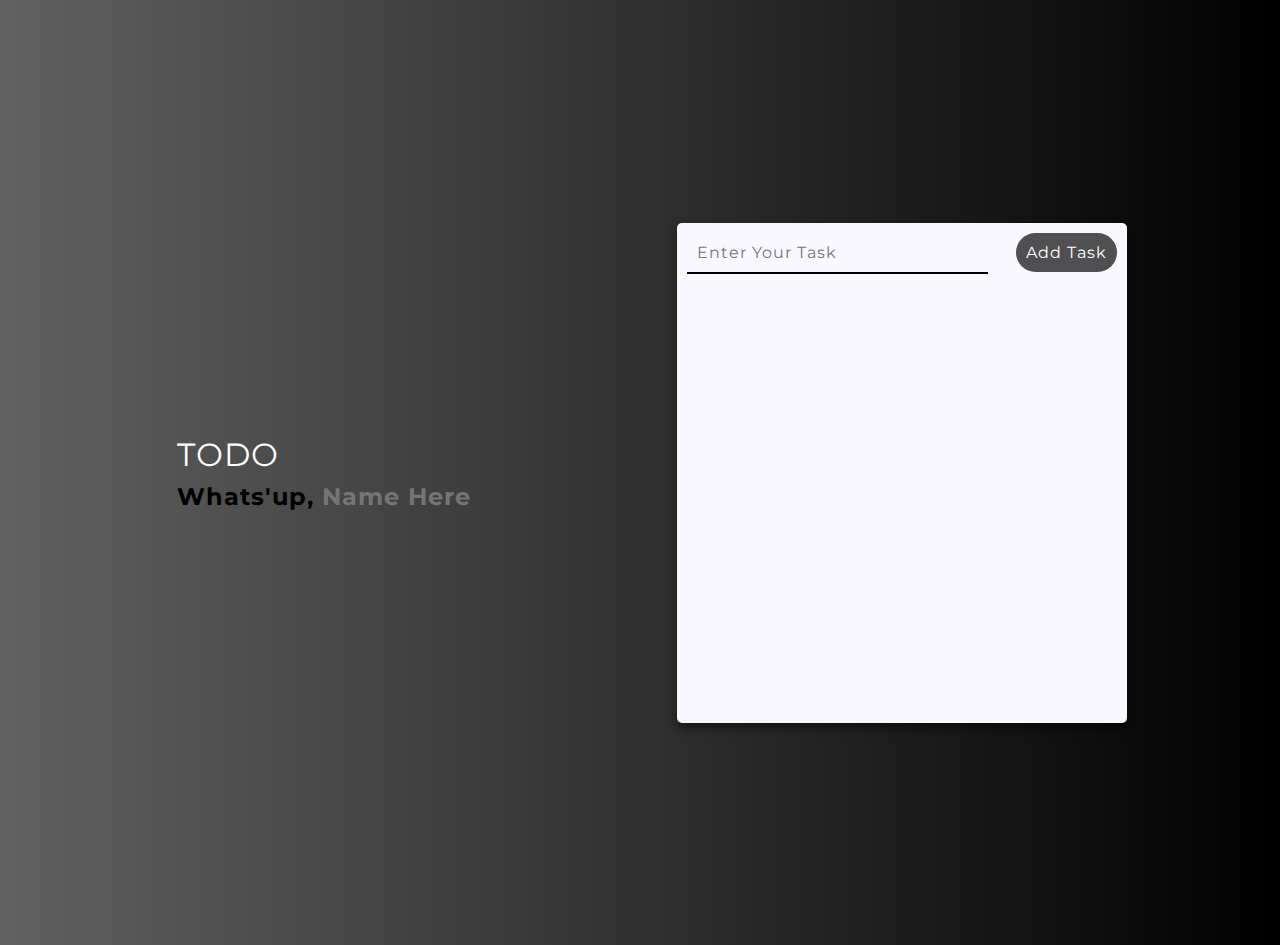
<file: index.html>
<!DOCTYPE html>
<html>
    <head>
        <meta charset="utf-8">
        <meta http-equiv="X-UA-Compatible" content="IE=edge">
        <title>TODO</title>
        <meta name="description" content="">
        <meta name="viewport" content="width=device-width, initial-scale=1">
        <link rel="stylesheet" href="/style.css">
    </head>
    <body>
        <header class="title">
            <h1>TODO</h1>
            <h2>Whats'up,<input type="text" id="name" placeholder="Name here"></h2>
        </header>

        <div id="container">
            <div class="inline">
            <input id="input" type="text" placeholder="Enter your Task"><span id="add-item">Add Task</span></div>
            <!-- <button id="" type="submit">Add Item</button> -->
            <ul id="item-list">
            </ul>
        </div>

        <script src="/app.js" async defer></script>
    </body>
</html>
</file>
<file: style.css>
@import url('https://fonts.googleapis.com/css2?family=Montserrat&display=swap');
*{
    margin: 0;
    padding: 0;
    box-sizing: border-box;
    letter-spacing: 1px;
    font-family: 'Montserrat', sans-serif;
    text-transform: capitalize;
}
.inline{
    display: inline;
}
h1{
    color: #313154;
    font-size: 1.25rem;
    font-weight: 400;
    margin-bottom: 0.5rem;
     
}
.title input{
    /* display: flex; */
    margin-left: 0.5rem;
    flex: 1 1 0%;
    min-width: 0;
    color: #c1c1c1;
    font-size: 1.5rem;
    font-weight: 700;
}
#name {
    appearance: none;
    border: none;
    outline: none;
    background: none;
    cursor: initial;
}
header{
    margin-top: 2rem;
    margin-bottom: 2rem;
    padding-left: 1.5rem;
    padding-right: 1.5rem;
}
.title h1 {
    font-size: 2rem;
    color: #fff
}
.title h2 {
    color: rgb(0, 0, 0);
}
#input{
    width: 70%;
    border: none;
    border-bottom: 2px solid #000;
    background: none;
    padding: 10px;
    outline: none;
    font-size: 16px;
    margin-bottom: 10px;
}
#add-item{
    cursor: pointer;
    float: right;
    font-weight: 400;
    background: rgba(0, 0, 0, 0.678);
    padding: 10px;
    border: none;
    border-radius: 50px;
    color: #fff;
}
#add-item:hover{
    background: #616161;
    color: #fff;
}

body{
    min-height: 105vh;
    display: flex;
    align-items: center;
    justify-content: center;
    background-image: linear-gradient(to right, #616161 0%, black 100%);
    align-content: center;
    flex-wrap: wrap;
    flex-direction: row;
}
/* .title{
    position: absolute;
    text-align: center;
    top: 0%;
    color: aliceblue;
    
    
} */
#container {
    height: 500px;
    width: 450px;
    background-color: rgba(249, 248, 255, 1.5);
    border-radius: 5px;
    box-shadow: 0 5px 10px rgba(0, 0, 0, 0.5);
    padding: 10px;
    overflow-y: auto;
}
.close{
    float: right;
    margin-left: 20px;
    cursor: pointer;

}
.done{
    width: 100%;
    /* color: #fff; */
    padding: 12px;
    margin-bottom: 10px;
    color: rgb(99, 99, 99);
    font-weight: 300;

    overflow: hidden;
    box-shadow: 0 1px 3px #000;
    background-color: #2ebf91;
    text-decoration: line-through;
    transition: .2s;
}
.task{
    width: 100%;
    /* color: #fff; */
    background: #616161;
    padding: 12px;
    margin-bottom: 10px;
    color: rgb(228, 227, 227);
    font-weight: 300;

    overflow: hidden;
    box-shadow: 0 1px 3px #000;
}
li.task:hover{
    background: #7e7e7e;
    color: #000;
}
li.done:hover{
    background: #29ab81;
    color: rgb(224, 224, 224);
}

.closed{
    transition: .2;
    display: none;
}
</file>
